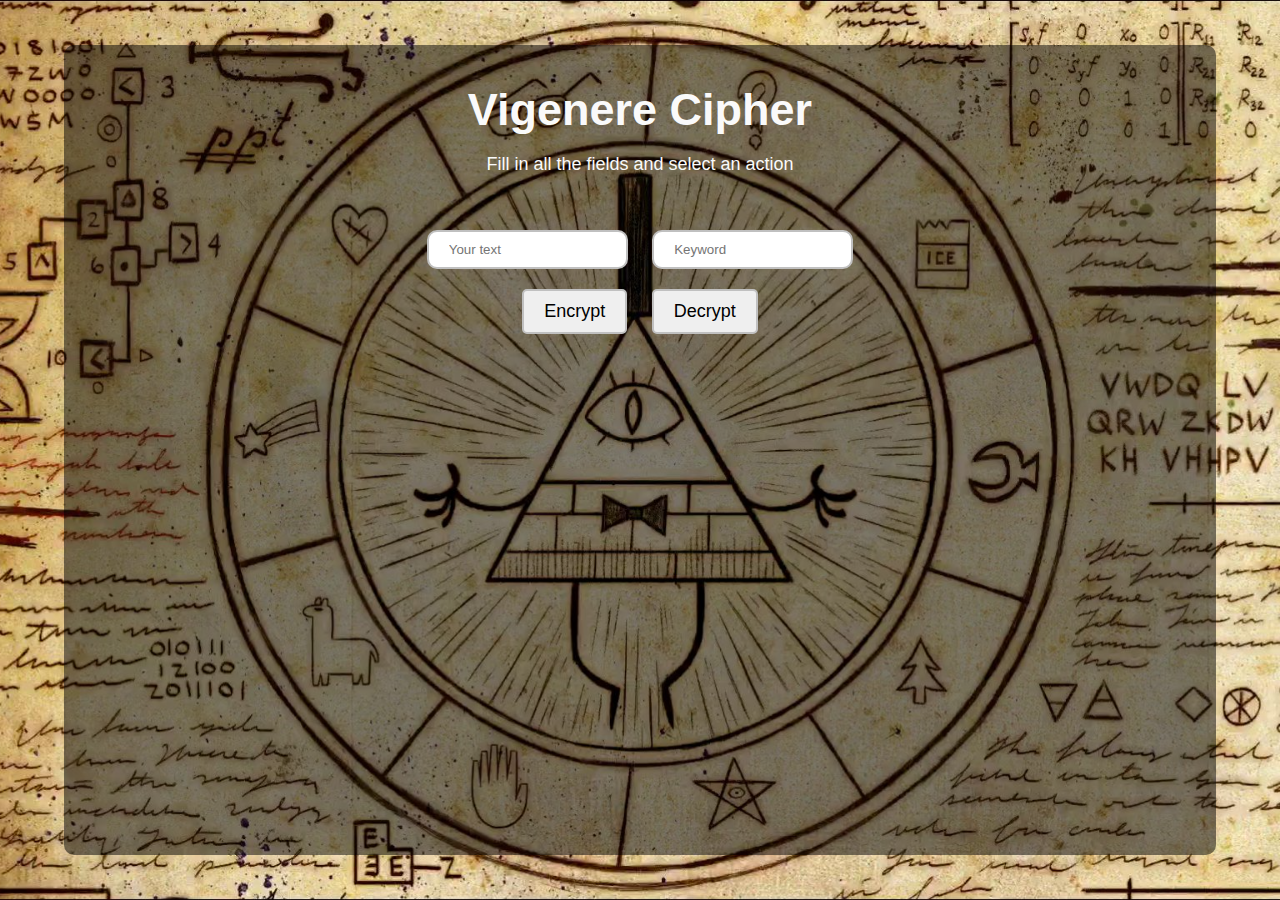
<file: index.html>
<!DOCTYPE html>
<html lang="en">
  <head>
    <meta charset="UTF-8" />
    <meta name="viewport" content="width=device-width, initial-scale=1.0" />
    <meta http-equiv="X-UA-Compatible" content="ie=edge" />
    <title>Vigenere Cipher</title>
    <link rel="stylesheet" href="styles.css" />
  </head>
  <body>
    <section class="main">
      <div class="container">
        <div class="main__heading">
          <h2>Vigenere Cipher</h2>
          <p>Fill in all the fields and select an action</p>
        </div>
        <div class="main__actions">
          <input type="text" placeholder="Your text" id="user_text" />
          <input type="text" placeholder="Keyword" id="user_key" />
          <div class="button-set">
            <button class="button" data-enc="encrypt">Encrypt</button>
            <button class="button" data-enc="decrypt">Decrypt</button>
          </div>
        </div>
        <div class="main__result">
          <h3 id="result"></h3>
        </div>
      </div>
    </section>
    <script src="main.js"></script>
  </body>
</html>
</file>
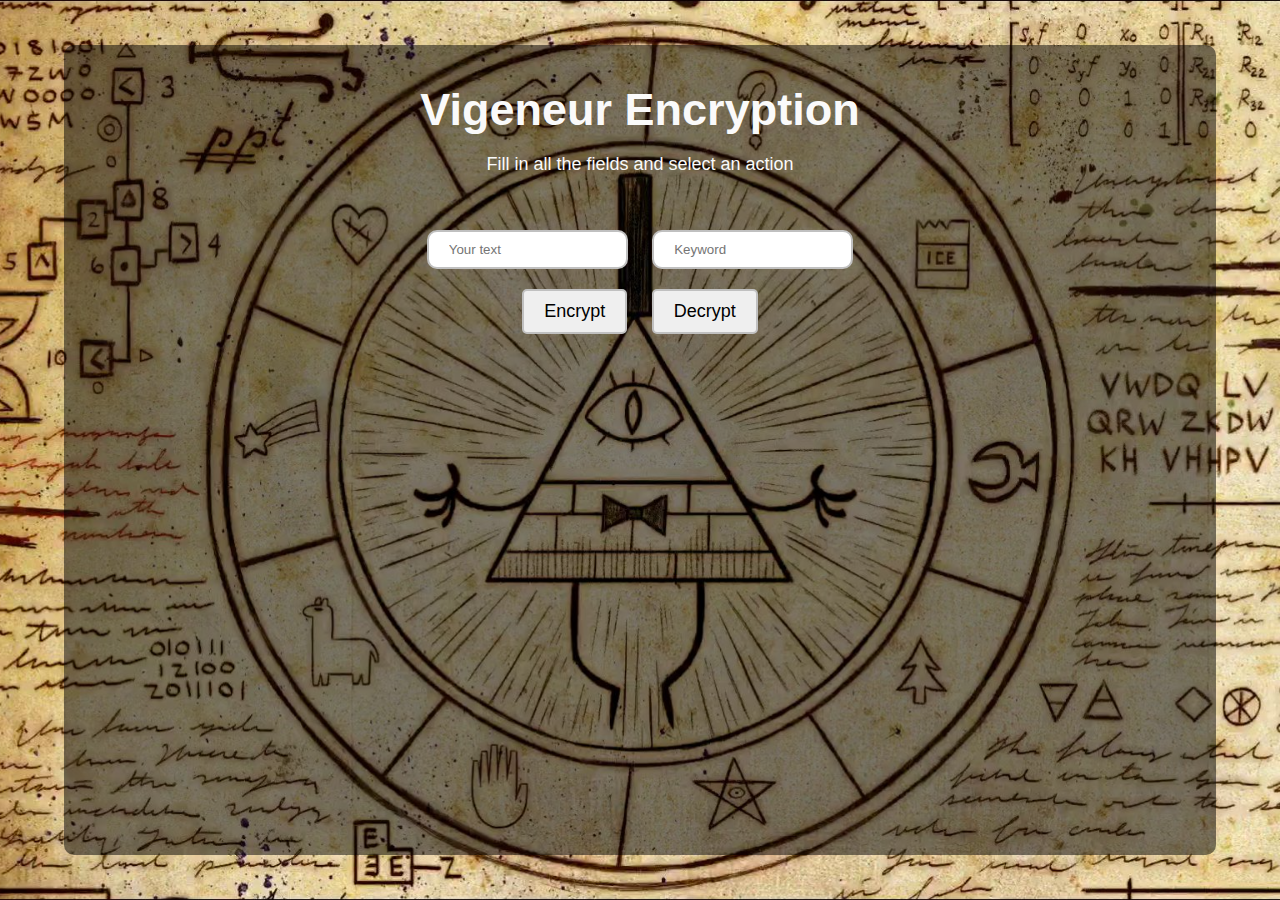
<file: vigeneurEncryption.html>
<!DOCTYPE html>
<html lang="en">
<head>
    <meta charset="UTF-8">
    <meta name="viewport" content="width=device-width, initial-scale=1.0">
    <meta http-equiv="X-UA-Compatible" content="ie=edge">
    <title>Vigeneur Encryption</title>
    <link rel="stylesheet" href="vigeneurEncryption.css">
</head>
<body>
    <section class="main">
        <div class="container">
            <div class="main__heading">
                <h2>Vigeneur Encryption</h2>
                <p>Fill in all the fields and select an action</p>
            </div>
            <div class="main__actions">
                <input type="text" placeholder="Your text" id="user_text">
                <input type="text" placeholder="Keyword" id="user_key">
                <div class="button-set">
                    <button class="button" data-enc="encrypt">Encrypt</button>
                    <button class="button" data-enc="decrypt">Decrypt</button>
                </div>
            </div>
            <div class="main__result">
                <h3 id="result"></h3>
            </div>
        </div>
    </section>
    <script src="vigeneurEncryption.js"></script>
</body>
</html>
</file>
<file: styles.css>
body {
  color: #fafafa;
  background: url(img/first-bg.jpg) no-repeat center top / cover;
  font-family: "Arial", sans-serif;
  margin: 0;
  padding: 0;
  height: 100vh;
  display: flex;
  align-items: center;
  justify-content: center;
}

div,
h1,
h2,
h3,
input,
section {
  box-sizing: border-box;
}

.main {
  width: 90%;
  height: 90%;
  background: rgba(0, 0, 0, 0.5);
  border-radius: 10px;
  transition: all 0.5s ease;
  padding: 20px;
}

.main:hover {
  background: rgba(0, 0, 0, 0.85);
}

.main__heading {
  text-align: center;
  line-height: 1em;
}

.main__heading h2 {
  font-size: 45px;
}

.main__heading p {
  font-size: 18px;
}

.container {
  text-align: center;
}

.main__actions {
  padding-top: 30px;
}

input {
  padding: 10px 0 10px 20px;
  border-radius: 10px;
  border: 2px solid silver;
  outline: none;
  transition: all 0.5s ease;
  margin: 10px;
}

input:focus {
  transform: scale(1.03);
}

button {
  border: none;
  cursor: pointer;
  padding: 10px 20px;
  font-size: 18px;
  border: 2px solid silver;
  margin: 10px;
  outline: none;
  transition: all 0.5s ease;
  border-radius: 5px;
}

button:hover {
  transform: scale(1.03);
  background: #f1f1f1;
  border: 2px solid #fff;
  border-radius: 10px;
}
</file>
<file: vigeneurEncryption.css>
body {
    color: #fafafa;
    background: url(img/first-bg.jpg) no-repeat center top / cover;
    font-family: 'Arial', sans-serif;
    margin: 0;
    padding: 0;
    height: 100vh;
    display: flex;
    align-items: center;
    justify-content: center;
}

div, h1, h2, h3, input, section { box-sizing: border-box; }

.main {
    width: 90%;
    height: 90%;
    background: rgba(0, 0, 0, .5);
    border-radius: 10px;
    transition: all .5s ease;
    padding: 20px;
}

.main:hover { background: rgba(0, 0, 0, .85); }

.main__heading {
    text-align: center;
    line-height: 1em;
}

.main__heading h2 { font-size: 45px; }

.main__heading p { font-size: 18px; }

.container { text-align: center; }

.main__actions { padding-top: 30px; }

input {
    padding: 10px 0 10px 20px;
    border-radius: 10px;
    border: 2px solid silver;
    outline: none;
    transition: all .5s ease;
    margin: 10px;
}

input:focus { transform: scale(1.03); }

button {
    border: none;
    cursor: pointer;
    padding: 10px 20px;
    font-size: 18px;
    border: 2px solid silver;
    margin: 10px;
    outline: none;
    transition: all .5s ease;
    border-radius: 5px;
}

button:hover { transform: scale(1.03); background: #f1f1f1; border: 2px solid #fff; border-radius: 10px; }
</file>
